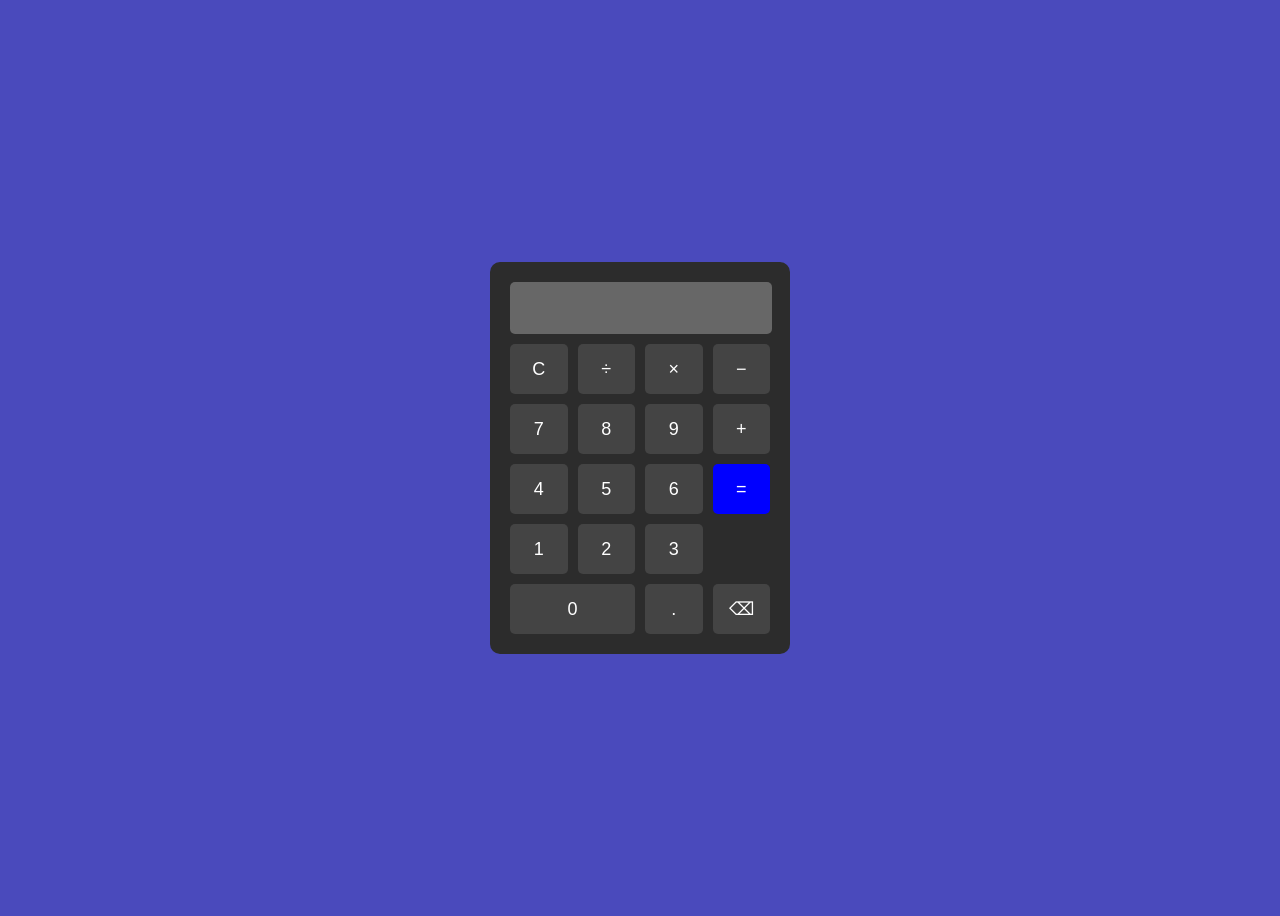
<file: Exe_calculadora/calculadora.html>
<!DOCTYPE html>
<html lang="pt-BR">
<head>
    <meta charset="UTF-8">
    <title>Calculadora</title>
    <link rel="stylesheet" href="style.css">
</head>
<body>

<div class="calculadora">
    <input type="text" id="display" disabled>
        <div class="botoes">
        <button onclick="limpar()">C</button>
        <button onclick="adicionar('/')">÷</button>
        <button onclick="adicionar('*')">×</button>
        <button onclick="adicionar('-')">−</button>

        <button onclick="adicionar('7')">7</button>
        <button onclick="adicionar('8')">8</button>
        <button onclick="adicionar('9')">9</button>
        <button onclick="adicionar('+')">+</button>

        <button onclick="adicionar('4')">4</button>
        <button onclick="adicionar('5')">5</button>
        <button onclick="adicionar('6')">6</button>
        <button onclick="calcular()" class="igual">=</button>

        <button onclick="adicionar('1')">1</button>
        <button onclick="adicionar('2')">2</button>
        <button onclick="adicionar('3')">3</button>

        <button onclick="adicionar('0')" class="zero">0</button>
        <button onclick="adicionar('.')">.</button>
        <button onclick="apagar()">⌫</button>
    </div>
</div>

<script src="script.js"></script>
</body>
</html>
</file>
<file: Exe_calculadora/style.css>
body {
    display: flex;
    justify-content: center;
    align-items: center;
    height: 100vh;
    background: rgb(74, 74, 188);
    font-family: Arial, sans-serif;
}

.calculadora {
    background: #2c2c2c;
    padding: 20px;
    border-radius: 10px;
    width: 260px;
}

#display {
    width: 250px;
    height: 50px;
    font-size: 24px;
    color: #fff;
    margin-bottom: 10px;
    text-align: right;
    padding-right: 10px;
    border: none;
    border-radius: 5px;
}

.botoes {
    display: grid;
    grid-template-columns: repeat(4, 1fr);
    gap: 10px;
}

button {
    height: 50px;
    font-size: 18px;
    border: none;
    border-radius: 5px;
    cursor: pointer;
    background: #444;
    color: #fff;
}

button:hover {
    background: #666;
}

.igual {
    grid-row: span 2;
    background: blue;
}

.zero {
    grid-column: span 2;
}
</file>
